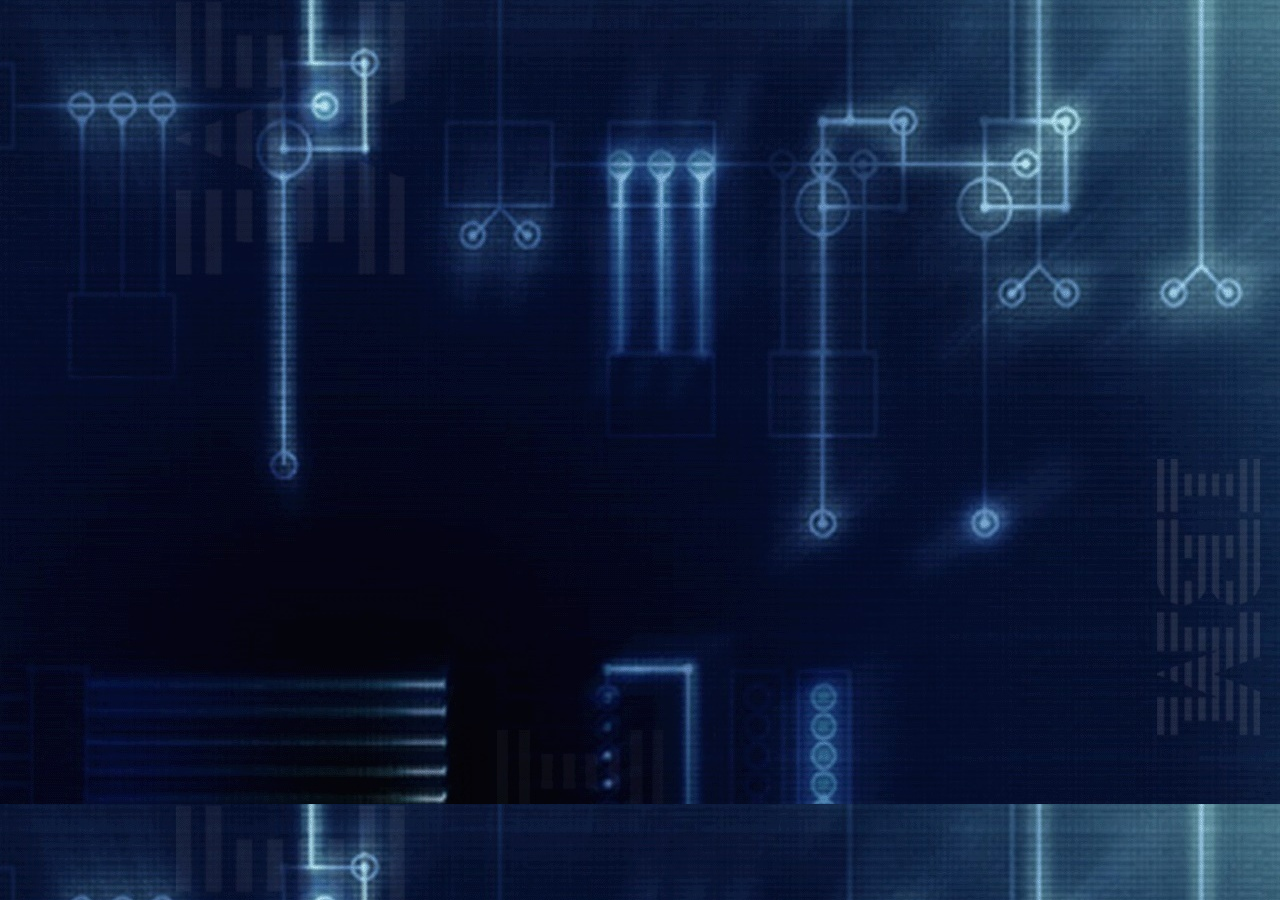
<file: proyencto/clase/clase/plantillas/Gsi.html>
<!DOCTYPE html>
<html lang="en">
<head>
    <meta charset="UTF-8">
    <meta name="viewport" content="width=device-width, initial-scale=1.0">
    <meta http-equiv="X-UA-Compatible" content="ie=edge">
    <title>GSI</title>
</head>
<body background="Images/3492.jpg">
    
</body>
</html>
</file>
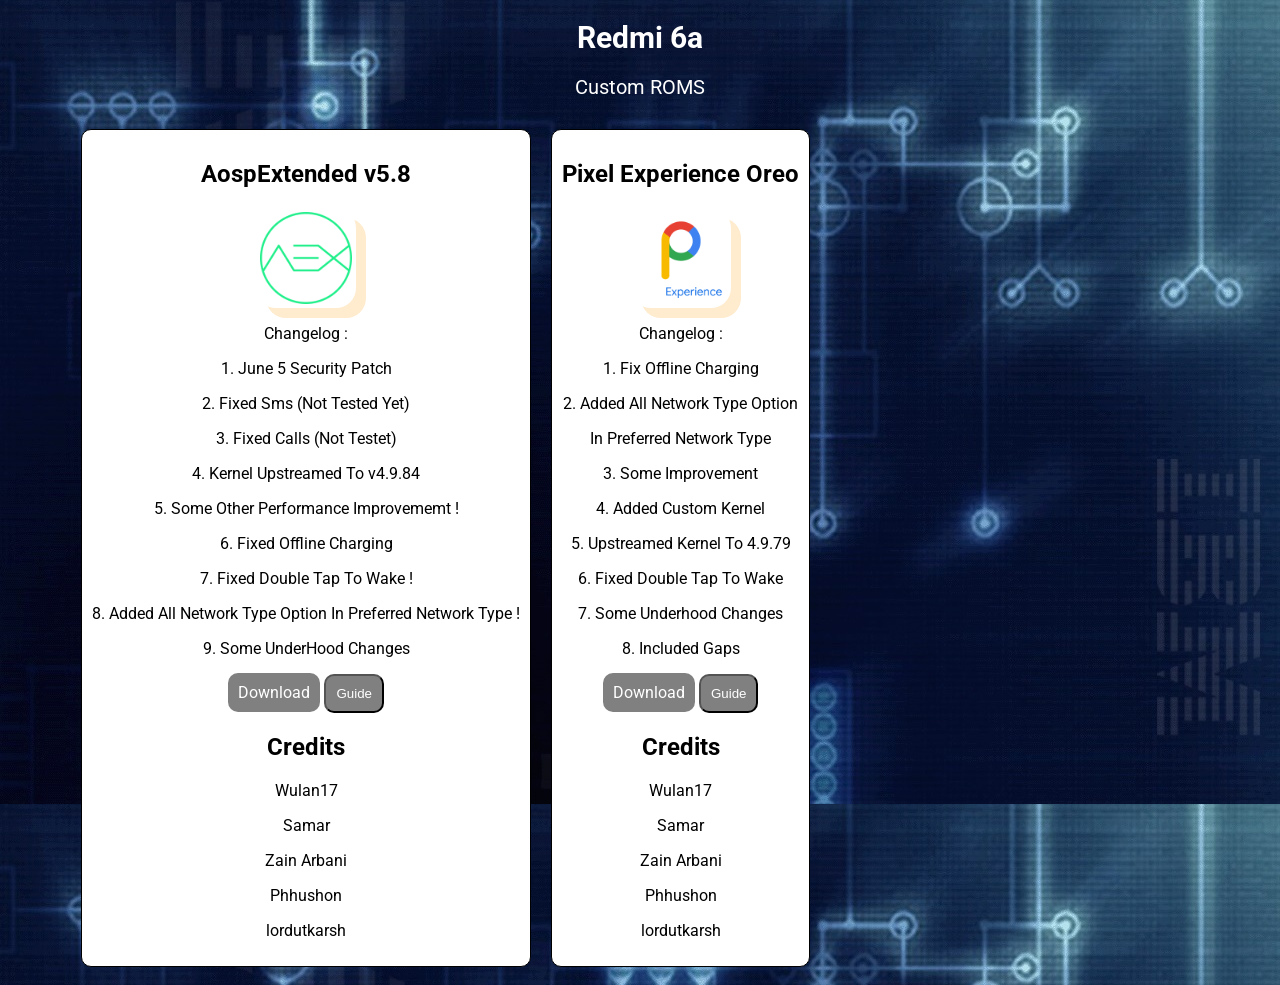
<file: proyencto/clase/clase/plantillas/Roms.html>
<!DOCTYPE html>
<html lang="en">
<head>
    <meta charset="UTF-8">
    <meta name="viewport" content="width=device-width, initial-scale=1.0">
    <meta http-equiv="X-UA-Compatible" content="ie=edge">
    <title>Custom ROM</title>
    <link rel="stylesheet" href="css/estilos.css">
    <link href="https://fonts.googleapis.com/css?family=Roboto&display=swap" rel="stylesheet">
</head>
<body background="Images/3492.jpg">
    <h1 id="Titulo">Redmi 6a</h1>
	<p id="Descripcion">Custom ROMS</p>
    <section class="cont flex text-center">
        <div class="columna">
            <h2>AospExtended v5.8</h2>
            <img class="ro" src="Images/aexlogo.2eedd523.png" alt="">
                <p>Changelog :</p>
                <p>1. June 5 Security Patch</p>
                <p>2. Fixed Sms (Not Tested Yet)</p>
                <p>3. Fixed Calls (Not Testet)</p>
                <p>4. Kernel Upstreamed To v4.9.84</p>
                <p>5. Some Other Performance Improvememt !</p>
                <p>6. Fixed Offline Charging</p>
                <p>7. Fixed Double Tap To Wake !</p>
                <p>8. Added All Network Type Option In Preferred Network Type !</p>
                <p>9. Some UnderHood Changes</p>
                <a href="https://drive.google.com/file/d/18q4Bk7QRoFUKdO-bfrkiYoYO7sMdEEPo/view" class="btn-descarga">Download</a>
                <button class="btn-descarga" onclick="guia()" id="bt1">Guide</button>
                <div class="guide" id="guia">  
                                                                
                </div>
                <div class="guide">
                    <h2>Credits</h2>
                    <p>Wulan17</p>
                    <p> Samar</p>
                    <p>Zain Arbani</p>
                   <p>Phhushon</p> 
                   <p>lordutkarsh</p>
                </div>
                
        </div>
        <div class="columna">
                <h2>Pixel Experience Oreo</h2>
                <img class="ro" src="Images/logo_p.png" alt="">
                <p>Changelog :</p>
                <p>1. Fix Offline Charging</p>
                <p>2. Added All Network Type Option </p>
                <p>In Preferred Network Type</p>
                <p>3. Some Improvement</p>
                <p>4. Added Custom Kernel </p>
                <p>5. Upstreamed Kernel To 4.9.79</p>
                <p>6. Fixed Double Tap To Wake </p>
                <p>7. Some Underhood Changes</p>
                <p>8. Included Gaps</p>
                <a href="https://drive.google.com/file/d/1ypsy60VyN_JdteZOTCJw_syqlEQtIBro/view"class="btn-descarga">Download</a>
                <button class="btn-descarga"onclick="guia2()" id="bt2">Guide</button>
                <div class="guide" id="guia2" onclick="guia"></div>
                <div class="guide">
                        <h2>Credits</h2>
                        <p>Wulan17</p>
                        <p> Samar</p>
                        <p>Zain Arbani</p>
                       <p>Phhushon</p> 
                       <p>lordutkarsh</p>
                    </div>       
        </div>     
        <script>
            function guia(){
            var guias=["1. Go to twrp","2. Wipe data, cache, dalvik, system","3. Flash rom",
                "4. Flash magisk","5. Reboot","6. Flash dolby from magisk","7. Reboot" ]
                
                var tite=document.createElement("h2");
                var xd=document.createTextNode("How to Install :")
                tite.appendChild(xd);
                document.getElementById("guia").appendChild(tite)
            for(var i=0;i<=6;i++){
                var element=document.createElement("p");
                var contenido=document.createTextNode(guias[i]);
                element.appendChild(contenido);
                document.getElementById("guia").appendChild(element)
                var boton=document.getElementById("bt1").disabled=true;
                
            }  

            }
            function guia2(){
            var guias=["1. Go to twrp","2. Wipe data, cache, dalvik, system","3. Flash rom",
                "4. Flash magisk","5. Reboot","6. Flash dolby from magisk","7. Reboot" ]
               
                var tite=document.createElement("h2");
                var xd=document.createTextNode("How to Install :")
                tite.appendChild(xd);
                document.getElementById("guia2").appendChild(tite)
            for(var i=0;i<=6;i++){
                var element=document.createElement("p");
                var contenido=document.createTextNode(guias[i]);
                element.appendChild(contenido);
                document.getElementById("guia2").appendChild(element)
               
                var boton2=document.getElementById("bt2").disabled=true;
            }  

            }
        </script>    

    </section>
</body>
</html>
</file>
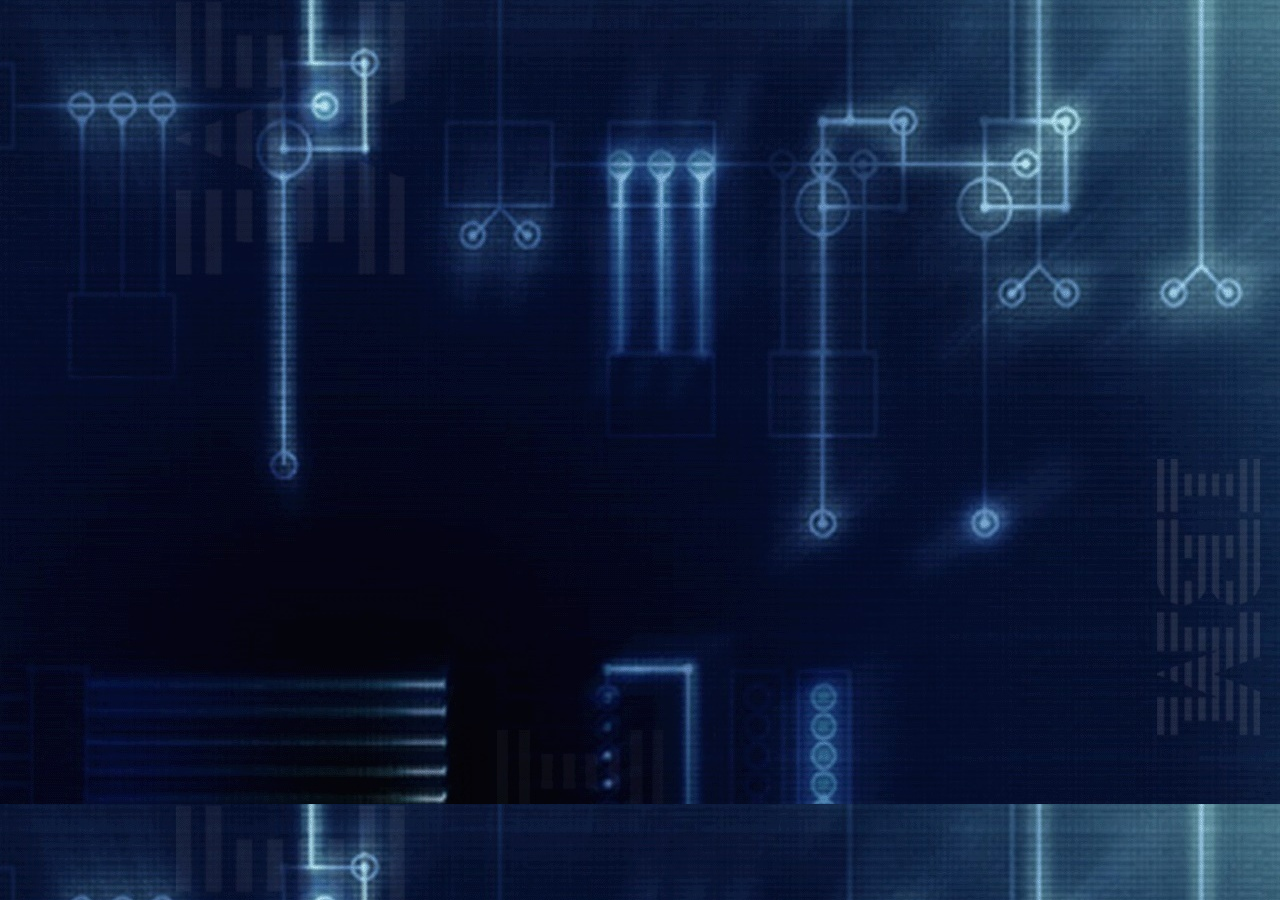
<file: proyencto/clase/clase/plantillas/Root.html>
<!DOCTYPE html>
<html lang="en">
<head>
    <meta charset="UTF-8">
    <meta name="viewport" content="width=device-width, initial-scale=1.0">
    <meta http-equiv="X-UA-Compatible" content="ie=edge">
    <title>ROOT</title>
</head>
<body background="Images/3492.jpg">
    
</body>
</html>
</file>
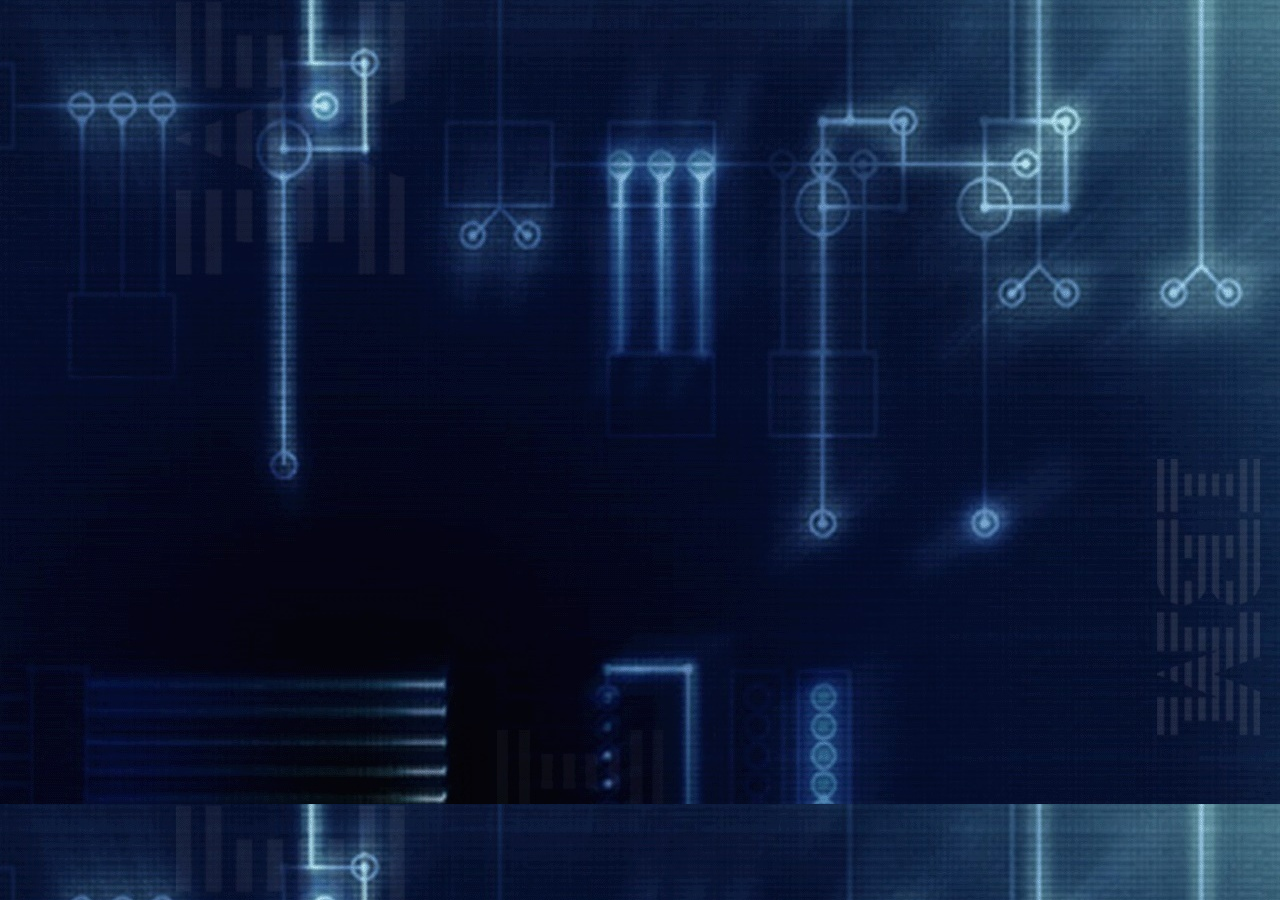
<file: proyencto/clase/clase/plantillas/TWRP.html>
<!DOCTYPE html>
<html lang="en">
<head>
    <meta charset="UTF-8">
    <meta name="viewport" content="width=device-width, initial-scale=1.0">
    <meta http-equiv="X-UA-Compatible" content="ie=edge">
    <title>TWRP</title>
</head>
<body background="Images/3492.jpg">
    
</body>
</html>
</file>
<file: proyencto/clase/clase/plantillas/css/estilos.css>
body{
	font-family: 'Roboto', sans-serif;
}
#Titulo{
	color: white;
	font-size: 30px;
	text-align: center;
	
	
}

#Descripcion{
	font-size: 20px;
	color: white;
	
	text-align: center;
}
.nav-enlace{
	font-size: 20px;
	/*background: #5F5755;*/
	padding: 10px 30px;
	display: inline-block;
	text-decoration: none;
	border-radius: 20px;
	color: white;
	
}
.nav-enlace:hover{
	background:#6174C8;
}
nav{
	padding: 10px;
	display: flex;
	justify-content: space-around;
}
img{
	height:500px ;
	width: auto;
	margin: auto;
	display: block;
	border-radius: 20px;
	
}
.nav-button{
	
	background: #5F5755;
	color: #fff;
	padding: 10px 0px;
	display: none;

}
.cont{
	margin: 0px auto;
	width: 90%;
}
.flex{
	display: flex;
	flex-wrap: wrap;
}
.text-center{
	text-align: center;
}
.ro{
	height:100px ;
	width: auto;
	margin: auto;
	display: block;
	border-radius: 20px;
	box-shadow: 10px 10px blanchedalmond;

}
.columna{
	background: white;
	border: 1px solid black;
	margin: 10px;
	padding: 10px;
	border-radius: 10px;
	
}
.btn-descarga{
	background: grey;
	display: block;
	padding: 10px;
	color: #fff;
	text-decoration: none;
	border-radius: 10px;
	display: inline;
	
}
.btn-descarga:hover{
	background: #6174C8;
}
@media(max-width:600px){
	nav{
		flex-direction: column;
	}
	.nav-enlace{
		margin: 10px 0px;
	}
	.nav-button{
		display: inline-block;
		border-radius: 20px;
	}
	.desaparece{
		display: none;
	}
	.columna{
		width: 100%;
	}
}
</file>
